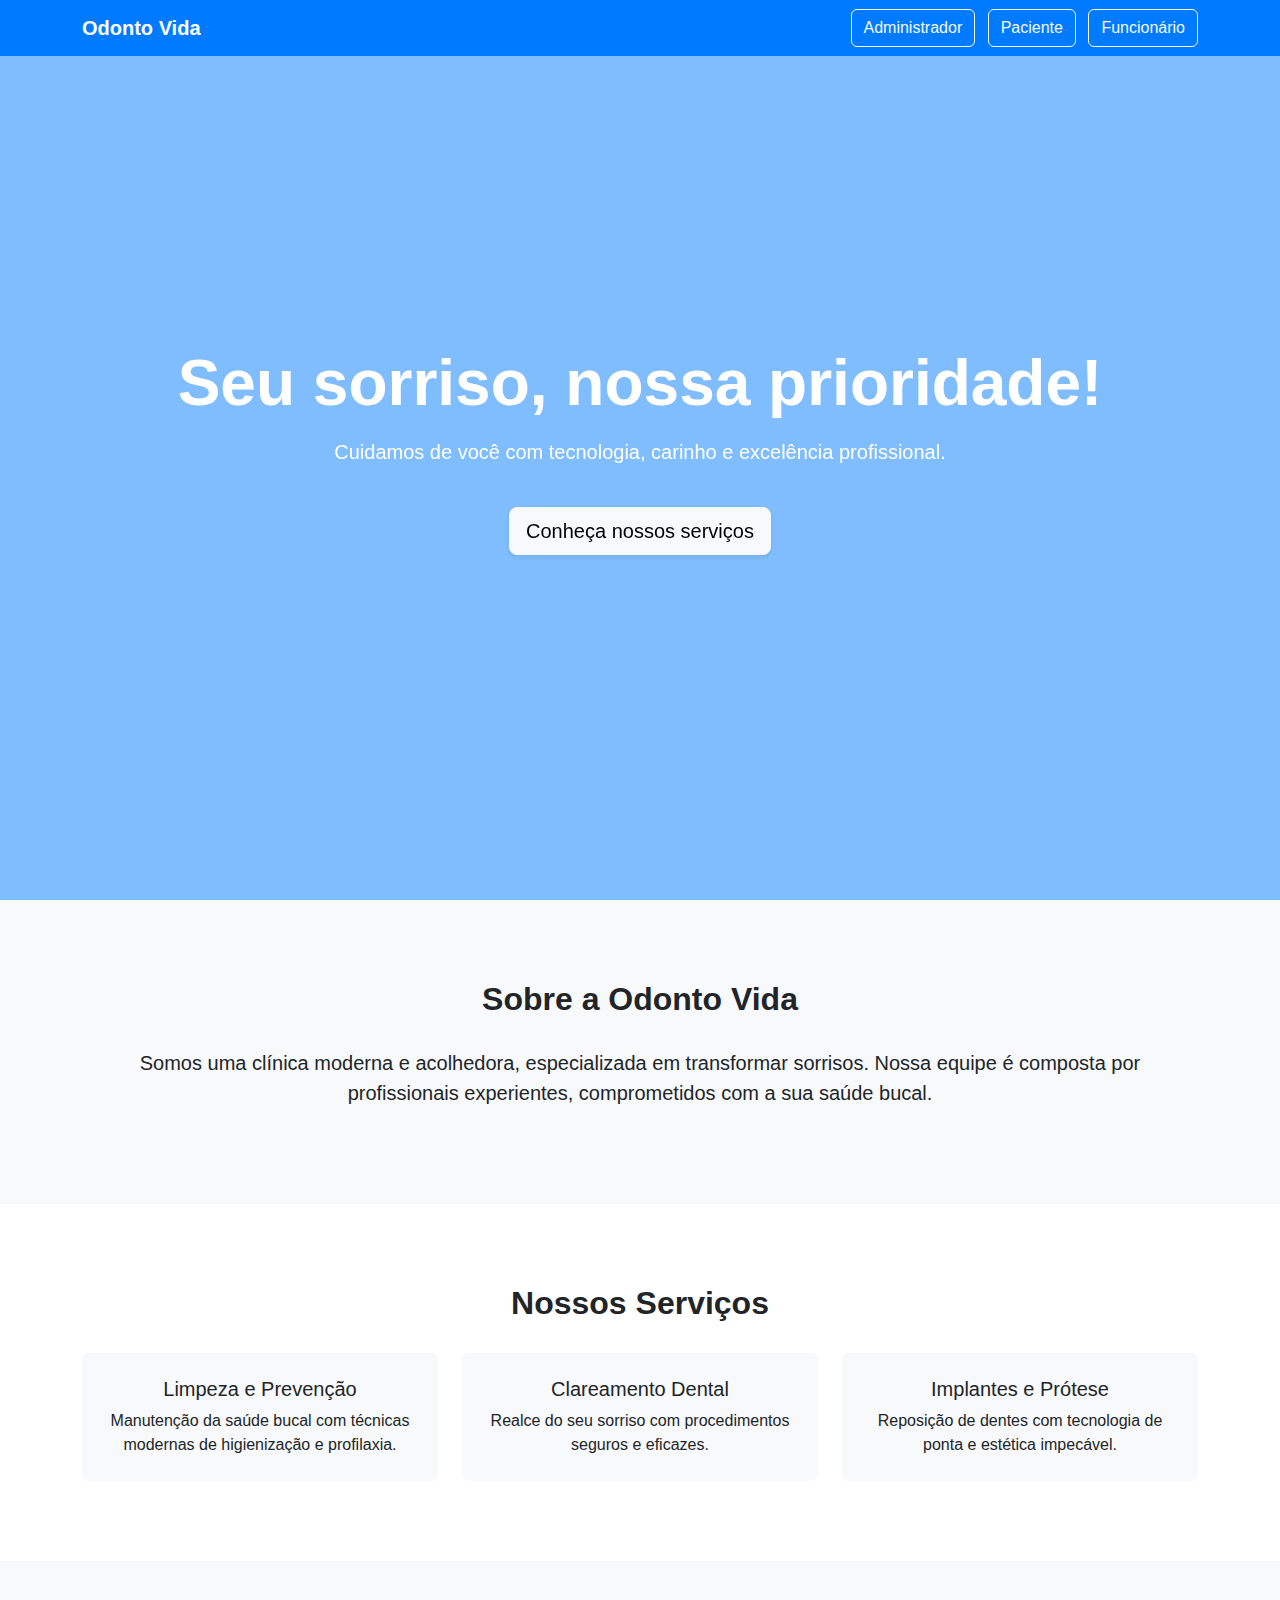
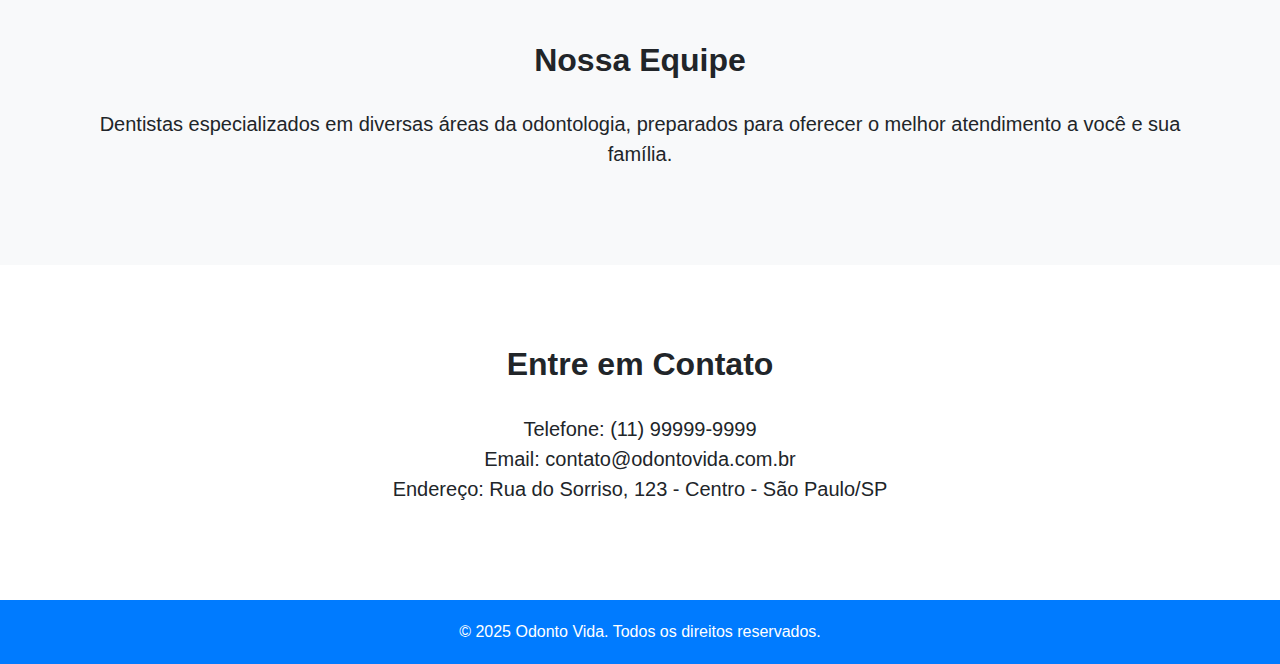
<file: index.html>
<!DOCTYPE html>
<html lang="pt-br">
<head>
  <meta charset="UTF-8">
  <title>Clínica Odonto Vida</title>
  <meta name="viewport" content="width=device-width, initial-scale=1">
  <link rel="icon" href="data:image/svg+xml,<svg xmlns=%22http://www.w3.org/2000/svg%22 viewBox=%220 0 100 100%22><text y=%22.9em%22 font-size=%2290%22>🦷</text></svg>">
  <link href="https://cdn.jsdelivr.net/npm/bootstrap@5.3.0/dist/css/bootstrap.min.css" rel="stylesheet">
  <link rel="stylesheet" href="https://cdnjs.cloudflare.com/ajax/libs/animate.css/4.1.1/animate.min.css"/>
  <style>
    body {
      font-family: 'Segoe UI', sans-serif;
    }

    .custom-navbar {
      background-color: #007bff;
    }

    .hero {
      background: url('https://images.pexels.com/photos/3762407/pexels-photo-3762407.jpeg') center center/cover no-repeat;
      height: 100vh;
      color: white;
      display: flex;
      align-items: center;
      justify-content: center;
      text-align: center;
      position: relative;
    }

    .hero .overlay {
      backdrop-filter: blur(3px);
      background-color: rgba(0, 123, 255, 0.5);
      z-index: 1;
    }

    .hero .container {
      z-index: 2;
    }

    .section {
      padding: 80px 0;
    }

    .section h2 {
      font-weight: bold;
      margin-bottom: 30px;
    }

    .card-service {
      border: none;
      background: #f8f9fa;
      transition: transform 0.3s ease;
    }

    .card-service:hover {
      transform: translateY(-5px);
      box-shadow: 0 5px 20px rgba(0,0,0,0.1);
    }

    footer {
      background-color: #007bff;
      color: white;
      padding: 20px 0;
    }
  </style>
</head>
<body>

<!-- Navbar -->
<nav class="navbar navbar-expand-lg navbar-dark custom-navbar fixed-top">
  <div class="container">
    <a class="navbar-brand fw-bold text-white" href="#">Odonto Vida</a>
    <div class="ms-auto">
      <a href="login-admin.html" class="btn btn-outline-light me-2">Administrador</a>
      <a href="login-paciente.html" class="btn btn-outline-light me-2">Paciente</a>
      <a href="login-funcionario.html" class="btn btn-outline-light">Funcionário</a>
    </div>
  </div>
</nav>

<!-- Hero Section Modernizada -->
<header class="hero">
  <div class="overlay position-absolute top-0 start-0 w-100 h-100"></div>
  <div class="container text-center position-relative">
    <h1 class="display-3 fw-bold animate__animated animate__fadeInDown">Seu sorriso, nossa prioridade!</h1>
    <p class="lead mt-3 animate__animated animate__fadeInUp">Cuidamos de você com tecnologia, carinho e excelência profissional.</p>
    <a href="#servicos" class="btn btn-light btn-lg mt-4 shadow-sm animate__animated animate__fadeInUp">Conheça nossos serviços</a>
  </div>
</header>

<!-- Sobre Nós -->
<section class="section bg-light" id="sobre">
  <div class="container text-center">
    <h2>Sobre a Odonto Vida</h2>
    <p class="lead">Somos uma clínica moderna e acolhedora, especializada em transformar sorrisos. Nossa equipe é composta por profissionais experientes, comprometidos com a sua saúde bucal.</p>
  </div>
</section>

<!-- Serviços -->
<section class="section" id="servicos">
  <div class="container text-center">
    <h2>Nossos Serviços</h2>
    <div class="row g-4">
      <div class="col-md-4">
        <div class="card card-service p-4">
          <h5>Limpeza e Prevenção</h5>
          <p class="mb-0">Manutenção da saúde bucal com técnicas modernas de higienização e profilaxia.</p>
        </div>
      </div>
      <div class="col-md-4">
        <div class="card card-service p-4">
          <h5>Clareamento Dental</h5>
          <p class="mb-0">Realce do seu sorriso com procedimentos seguros e eficazes.</p>
        </div>
      </div>
      <div class="col-md-4">
        <div class="card card-service p-4">
          <h5>Implantes e Prótese</h5>
          <p class="mb-0">Reposição de dentes com tecnologia de ponta e estética impecável.</p>
        </div>
      </div>
    </div>
  </div>
</section>

<!-- Equipe -->
<section class="section bg-light" id="equipe">
  <div class="container text-center">
    <h2>Nossa Equipe</h2>
    <p class="lead">Dentistas especializados em diversas áreas da odontologia, preparados para oferecer o melhor atendimento a você e sua família.</p>
  </div>
</section>

<!-- Contato -->
<section class="section" id="contato">
  <div class="container text-center">
    <h2>Entre em Contato</h2>
    <p class="lead">Telefone: (11) 99999-9999<br>Email: contato@odontovida.com.br<br>Endereço: Rua do Sorriso, 123 - Centro - São Paulo/SP</p>
  </div>
</section>

<!-- Footer -->
<footer>
  <div class="container text-center">
    <p class="mb-0">&copy; 2025 Odonto Vida. Todos os direitos reservados.</p>
  </div>
</footer>

</body>
</html>
</file>
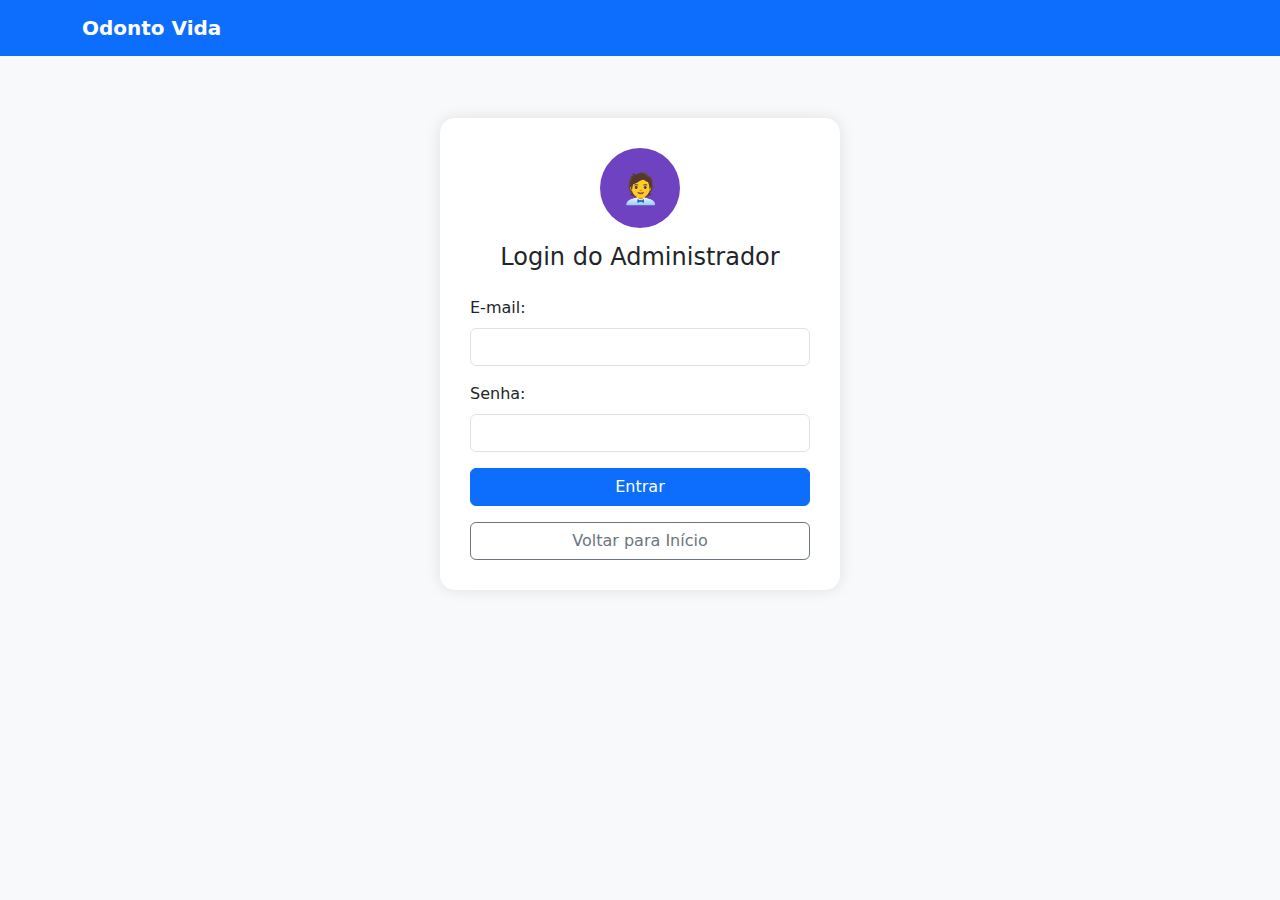
<file: login-admin.html>
<!DOCTYPE html>
<html lang="pt-br">
<head>
  <meta charset="UTF-8">
  <title>Login - Administrador</title>
  <link href="https://cdn.jsdelivr.net/npm/bootstrap@5.3.0/dist/css/bootstrap.min.css" rel="stylesheet">
  <style>
    body {
      background-color: #f8f9fa;
      padding-top: 70px;
    }
    .card-login {
      max-width: 400px;
      margin: 0 auto;
      padding: 30px;
      box-shadow: 0 0 15px rgba(0, 0, 0, 0.1);
      border-radius: 15px;
      background-color: white;
    }
    .avatar {
      width: 80px;
      height: 80px;
      border-radius: 50%;
      background-color: #6f42c1;
      display: flex;
      align-items: center;
      justify-content: center;
      color: white;
      font-size: 30px;
      margin: 0 auto 15px auto;
    }
    .alert {
      font-size: 0.95rem;
    }
  </style>
</head>
<body>

<!-- Navbar -->
<nav class="navbar navbar-expand-lg navbar-dark bg-primary fixed-top">
  <div class="container">
    <a class="navbar-brand fw-bold text-white" href="#">Odonto Vida</a>
  </div>
</nav>

<!-- Card Login -->
<div class="container mt-5">
  <div class="card-login">
    <div class="avatar">🧑‍💼</div>
    <h4 class="text-center mb-4">Login do Administrador</h4>

    <form id="login-form-admin">
      <div class="mb-3">
        <label for="email" class="form-label">E-mail:</label>
        <input type="text" class="form-control" id="email" required>
      </div>
      <div class="mb-3">
        <label for="senha" class="form-label">Senha:</label>
        <input type="password" class="form-control" id="senha" required>
      </div>
      <button type="submit" class="btn btn-primary w-100">Entrar</button>
      <div id="mensagemErro" class="alert alert-danger mt-3 d-none" role="alert"></div>
    </form>

    <!-- Botão Voltar -->
    <div class="text-center mt-3">
      <a href="index.html" class="btn btn-outline-secondary w-100">Voltar para Início</a>
    </div>
  </div>
</div>

<!-- Script de Login -->
<script>
  document.getElementById("login-form-admin").addEventListener("submit", async function (e) {
    e.preventDefault();
    const email = document.getElementById("email").value.trim();
    const senha = document.getElementById("senha").value.trim();
    const erroDiv = document.getElementById("mensagemErro");
    erroDiv.classList.add("d-none");

    try {
      const response = await fetch("http://localhost:8080/administrador/administradores");
      if (!response.ok) throw new Error("Erro ao buscar administradores.");

      const admins = await response.json();
      const admin = admins.find(adm => adm.email === email && adm.senha === senha);

      if (admin) {
        localStorage.setItem("nomeAdmin", admin.nome);
        localStorage.setItem("emailAdmin", admin.email);
        localStorage.setItem("idAdmin", admin.id);
        window.location.href = "dashboard-admin.html";
      } else {
        erroDiv.textContent = "E-mail ou senha inválidos.";
        erroDiv.classList.remove("d-none");
      }
    } catch (err) {
      erroDiv.textContent = "Erro de conexão com o servidor.";
      erroDiv.classList.remove("d-none");
    }
  });
</script>

</body>
</html>
</file>
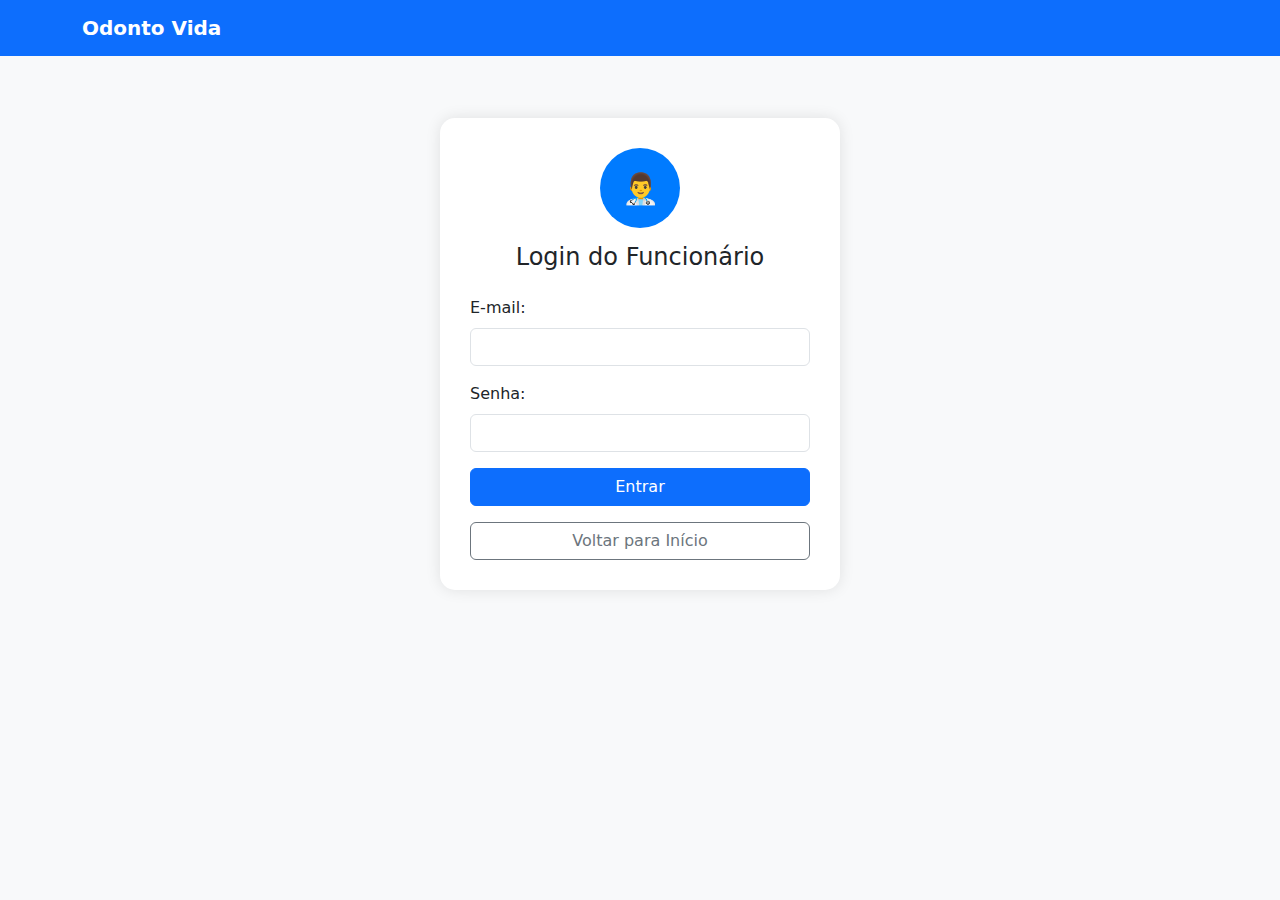
<file: login-funcionario.html>
<!DOCTYPE html>
<html lang="pt-br">
<head>
  <meta charset="UTF-8">
  <title>Login - Funcionário</title>
  <link href="https://cdn.jsdelivr.net/npm/bootstrap@5.3.0/dist/css/bootstrap.min.css" rel="stylesheet">
  <style>
    body {
      background-color: #f8f9fa;
      padding-top: 70px;
    }
    .card-login {
      max-width: 400px;
      margin: 0 auto;
      padding: 30px;
      box-shadow: 0 0 15px rgba(0, 0, 0, 0.1);
      border-radius: 15px;
      background-color: white;
    }
    .avatar {
      width: 80px;
      height: 80px;
      border-radius: 50%;
      background-color: #007bff;
      display: flex;
      align-items: center;
      justify-content: center;
      color: white;
      font-size: 30px;
      margin: 0 auto 15px auto;
    }
    .alert {
      font-size: 0.95rem;
    }
  </style>
</head>
<body>

<nav class="navbar navbar-expand-lg navbar-dark bg-primary fixed-top">
  <div class="container">
    <a class="navbar-brand fw-bold text-white" href="#">Odonto Vida</a>
  </div>
</nav>

<div class="container mt-5">
  <div class="card-login">
    <div class="avatar">👨‍⚕️</div>
    <h4 class="text-center mb-4">Login do Funcionário</h4>
    
    <form id="formFuncionario">
      <div class="mb-3">
        <label for="email" class="form-label">E-mail:</label>
        <input type="email" class="form-control" id="email" required>
      </div>
      <div class="mb-3">
        <label for="senha" class="form-label">Senha:</label>
        <input type="password" class="form-control" id="senha" required>
      </div>
      <button type="submit" class="btn btn-primary w-100">Entrar</button>
      <div id="mensagemErro" class="alert alert-danger mt-3 d-none" role="alert"></div>
    </form>

    <!-- Botão Voltar -->
    <div class="text-center mt-3">
      <a href="index.html" class="btn btn-outline-secondary w-100">Voltar para Início</a>
    </div>
  </div>
</div>

<script>
  const form = document.getElementById("formFuncionario");
  const erroDiv = document.getElementById("mensagemErro");

  form.addEventListener("submit", async (e) => {
    e.preventDefault();
    erroDiv.classList.add("d-none");

    const email = document.getElementById("email").value.trim();
    const senha = document.getElementById("senha").value.trim();

    try {
      const response = await fetch("http://localhost:8080/funcionarios/listar");
      if (!response.ok) throw new Error("Erro ao buscar funcionários.");

      const funcionarios = await response.json();
      const funcionario = funcionarios.find(f => f.email === email && f.senha === senha);

      if (funcionario) {
        localStorage.setItem("nomeFuncionario", funcionario.nome);
        localStorage.setItem("emailFuncionario", funcionario.email);
        localStorage.setItem("idFuncionario", funcionario.id);
        window.location.href = "dashboard-funcionario.html";
      } else {
        erroDiv.textContent = "E-mail ou senha inválidos.";
        erroDiv.classList.remove("d-none");
      }

    } catch (err) {
      erroDiv.textContent = "Erro de conexão com o servidor.";
      erroDiv.classList.remove("d-none");
    }
  });
</script>

</body>
</html>
</file>
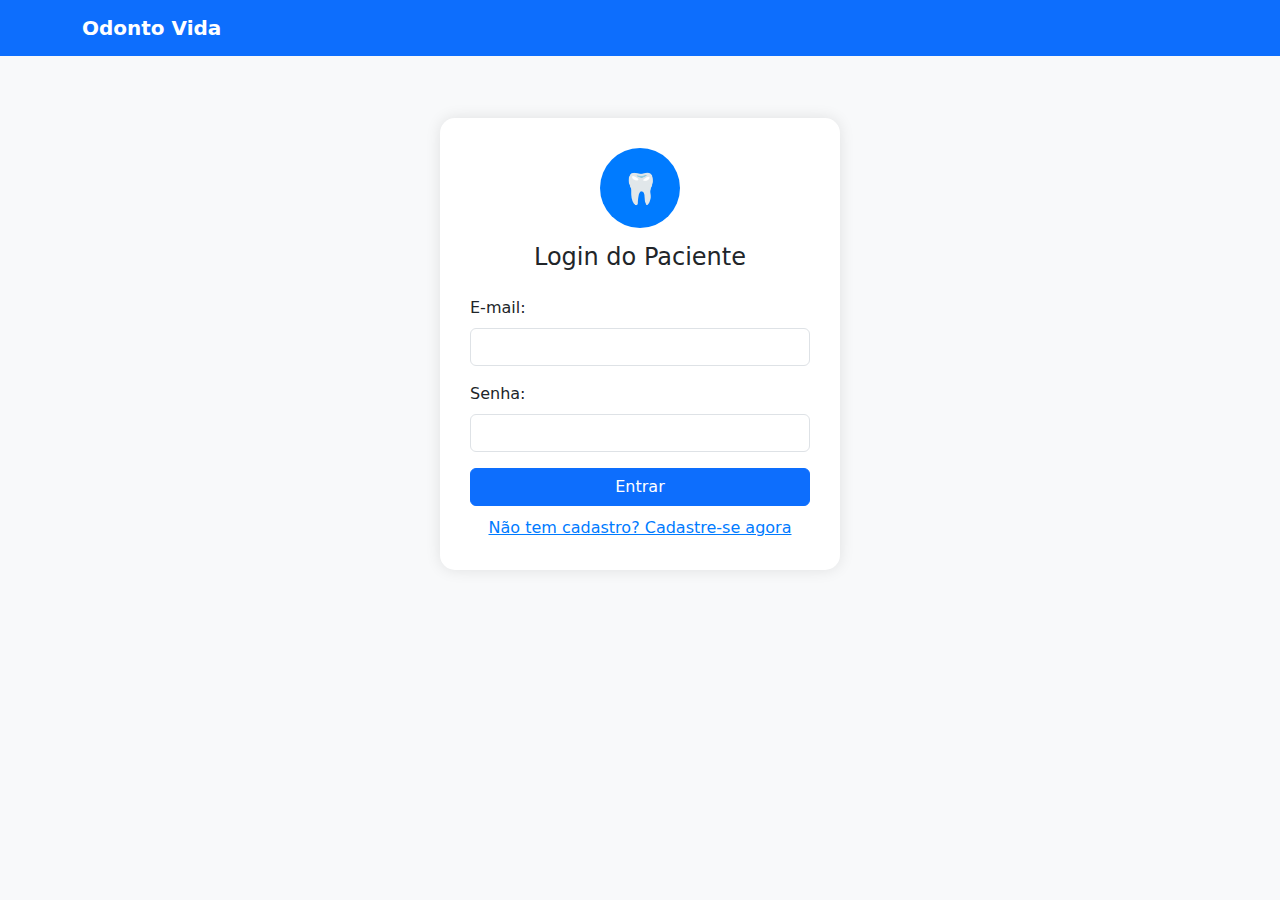
<file: login-paciente.html>
<!DOCTYPE html>
<html lang="pt-br">
<head>
  <meta charset="UTF-8">
  <title>Login - Paciente</title>
  <meta name="viewport" content="width=device-width, initial-scale=1">
  <link rel="icon" href="data:image/svg+xml,<svg xmlns=%22http://www.w3.org/2000/svg%22 viewBox=%220 0 100 100%22><text y=%22.9em%22 font-size=%2290%22>🦷</text></svg>">
  <link href="https://cdn.jsdelivr.net/npm/bootstrap@5.3.0/dist/css/bootstrap.min.css" rel="stylesheet">
  <script src="js/cpf-validation.js"></script>
  <style>
    body {
      background-color: #f8f9fa;
      padding-top: 70px;
    }
    .card-login {
      max-width: 400px;
      margin: 0 auto;
      padding: 30px;
      box-shadow: 0 0 15px rgba(0, 0, 0, 0.1);
      border-radius: 15px;
      background-color: white;
    }
    .avatar {
      width: 80px;
      height: 80px;
      border-radius: 50%;
      background-color: #007bff;
      display: flex;
      align-items: center;
      justify-content: center;
      color: white;
      font-size: 30px;
      margin: 0 auto 15px auto;
    }
    .hidden {
      display: none;
    }
    .link-cadastro {
      display: block;
      text-align: center;
      margin-top: 10px;
      color: #007bff;
      cursor: pointer;
      text-decoration: underline;
    }
  </style>
</head>
<body>

<nav class="navbar navbar-expand-lg navbar-dark bg-primary fixed-top">
  <div class="container">
    <a class="navbar-brand fw-bold text-white" href="index.html">Odonto Vida</a>
  </div>
</nav>

<div class="container mt-5">
  <div class="card-login">
    <div class="avatar">🦷</div>
    <h4 class="text-center mb-4" id="tituloFormulario">Login do Paciente</h4>
    
    <form id="formPaciente">
      <div id="campoNome" class="mb-3 hidden">
        <label for="nome" class="form-label">Nome:</label>
        <input type="text" class="form-control" id="nome">
      </div>
      <div id="campoCpf" class="mb-3 hidden">
        <label for="cpf" class="form-label">CPF:</label>
        <input type="text" class="form-control cpf-input" id="cpf" maxlength="11" placeholder="Digite apenas números">
        <div class="invalid-feedback">CPF inválido</div>
      </div>
      <div id="campoDataNascimento" class="mb-3 hidden">
        <label for="dataNascimento" class="form-label">Data de Nascimento:</label>
        <input type="date" class="form-control" id="dataNascimento">
      </div>
      <div class="mb-3">
        <label for="email" class="form-label">E-mail:</label>
        <input type="email" class="form-control" id="email" required>
      </div>
      <div class="mb-3">
        <label for="senha" class="form-label">Senha:</label>
        <input type="password" class="form-control" id="senha" required>
      </div>
      <button type="submit" class="btn btn-primary w-100" id="btnSubmit">Entrar</button>
      <span id="linkAlternar" class="link-cadastro">Não tem cadastro? Cadastre-se agora</span>
      <div id="mensagemErro" class="alert alert-danger mt-3 d-none" role="alert"></div>
      <div id="mensagemSucesso" class="alert alert-success mt-3 d-none" role="alert"></div>
    </form>
  </div>
</div>

<script>
  // Aguarda o DOM e o script de validação estarem carregados
  window.addEventListener('load', function() {
    // Inicializa a validação de CPF
    if (window.CPFValidation) {
      window.CPFValidation.initialize();
    } else {
      console.error('CPFValidation não está disponível');
    }
    
  const form = document.getElementById("formPaciente");
  const campoNome = document.getElementById("campoNome");
  const campoCpf = document.getElementById("campoCpf");
  const campoDataNascimento = document.getElementById("campoDataNascimento");
  const erroDiv = document.getElementById("mensagemErro");
  const sucessoDiv = document.getElementById("mensagemSucesso");
  const btnSubmit = document.getElementById("btnSubmit");
  const linkAlternar = document.getElementById("linkAlternar");
  const tituloFormulario = document.getElementById("tituloFormulario");
    const cpfInput = document.getElementById("cpf");

  let modoCadastro = false;

    // Adiciona validação em tempo real para o CPF
    cpfInput.addEventListener('input', function(e) {
      const cpf = this.value.trim();
      
      // Remove caracteres não numéricos
      this.value = cpf.replace(/\D/g, '');
      
      // Limita a 11 dígitos
      if (this.value.length > 11) {
        this.value = this.value.slice(0, 11);
      }

      // Valida em tempo real
      if (this.value.length === 11) {
        if (!window.CPFValidation.validate(this.value)) {
          this.classList.add('is-invalid');
          this.classList.remove('is-valid');
          erroDiv.textContent = "CPF inválido. Por favor, insira um CPF válido.";
          erroDiv.classList.remove("d-none");
        } else {
          this.classList.remove('is-invalid');
          this.classList.add('is-valid');
          erroDiv.classList.add("d-none");
        }
      } else if (this.value.length > 0) {
        this.classList.add('is-invalid');
        this.classList.remove('is-valid');
        erroDiv.textContent = "O CPF deve conter 11 dígitos.";
        erroDiv.classList.remove("d-none");
      } else {
        this.classList.remove('is-invalid', 'is-valid');
        erroDiv.classList.add("d-none");
      }
    });

  linkAlternar.addEventListener("click", () => {
    modoCadastro = !modoCadastro;

    campoNome.classList.toggle("hidden", !modoCadastro);
    campoCpf.classList.toggle("hidden", !modoCadastro);
    campoDataNascimento.classList.toggle("hidden", !modoCadastro);

    if (modoCadastro) {
      btnSubmit.textContent = "Cadastrar";
      tituloFormulario.textContent = "Cadastro de Paciente";
      linkAlternar.textContent = "Já tem conta? Faça login";
        // Limpa os campos e mensagens ao alternar para cadastro
        cpfInput.value = "";
        cpfInput.classList.remove('is-invalid', 'is-valid');
        erroDiv.classList.add("d-none");
    } else {
      btnSubmit.textContent = "Entrar";
      tituloFormulario.textContent = "Login do Paciente";
      linkAlternar.textContent = "Não tem cadastro? Cadastre-se agora";
    }

    erroDiv.classList.add("d-none");
    sucessoDiv.classList.add("d-none");
  });

  form.addEventListener("submit", async (e) => {
    e.preventDefault();
    erroDiv.classList.add("d-none");
    sucessoDiv.classList.add("d-none");

    const email = document.getElementById("email").value.trim();
    const senha = document.getElementById("senha").value.trim();
    const nome = document.getElementById("nome").value.trim();
    const cpf = document.getElementById("cpf").value.trim();
    const dataNascimento = document.getElementById("dataNascimento").value;

    try {
      if (!modoCadastro) {
        const loginDTO = { email, senha };
        const response = await fetch("http://localhost:8080/paciente/login", {
          method: "POST",
          headers: { "Content-Type": "application/json" },
          body: JSON.stringify(loginDTO)
        });

        if (response.ok) {
          const paciente = await response.json();
          localStorage.setItem("nomePaciente", paciente.nome);
          localStorage.setItem("emailPaciente", paciente.email);
          localStorage.setItem("idPaciente", paciente.id);

          window.location.href = "dashboard-paciente.html";
        } else {
          const msg = await response.text();
          erroDiv.textContent = msg || "E-mail ou senha inválidos.";
          erroDiv.classList.remove("d-none");
        }

      } else {
          // Verifica se todos os campos obrigatórios foram preenchidos
        if (!nome || !cpf || !email || !senha || !dataNascimento) {
          erroDiv.textContent = "Todos os campos devem ser preenchidos para cadastro.";
            erroDiv.classList.remove("d-none");
            return;
          }

          // Verifica idade mínima
          const dataNasc = new Date(dataNascimento);
          const hoje = new Date();
          const idade = hoje.getFullYear() - dataNasc.getFullYear();
          const mes = hoje.getMonth() - dataNasc.getMonth();
          const dia = hoje.getDate() - dataNasc.getDate();
          const idadeFinal = mes < 0 || (mes === 0 && dia < 0) ? idade - 1 : idade;

          if (idadeFinal < 14) {
            erroDiv.textContent = "O paciente deve ter pelo menos 14 anos para se cadastrar.";
            erroDiv.classList.remove("d-none");
            return;
          }

          // Tenta criar o paciente
          const novoPaciente = { nome, email, senha, cpf, dataNascimento };
          const resp = await fetch("http://localhost:8080/paciente/criar", {
            method: "POST",
            headers: { "Content-Type": "application/json" },
            body: JSON.stringify(novoPaciente)
          });

          if (resp.ok) {
            // Resetar campos
            document.getElementById("nome").value = "";
            document.getElementById("cpf").value = "";
            document.getElementById("dataNascimento").value = "";
            document.getElementById("email").value = "";
            document.getElementById("senha").value = "";
            cpfInput.classList.remove('is-invalid', 'is-valid');

            // Alternar para login antes de mostrar mensagem
            linkAlternar.click();

            // Exibir mensagem após alternar
            setTimeout(() => {
              sucessoDiv.textContent = "🎉 Paciente cadastrado com sucesso! Faça seu login acima.";
              sucessoDiv.classList.remove("d-none");
              sucessoDiv.scrollIntoView({ behavior: "smooth" });
            }, 150);
          } else {
            const msg = await resp.text();
            erroDiv.textContent = msg;
            erroDiv.classList.remove("d-none");
            
            // Se o erro for relacionado ao CPF, marca o campo como inválido
            if (msg.includes("CPF")) {
              cpfInput.classList.add('is-invalid');
              cpfInput.classList.remove('is-valid');
            }
        }
      }
    } catch (err) {
      console.error(err);
      erroDiv.textContent = "Erro de conexão com o servidor.";
      erroDiv.classList.remove("d-none");
    }
    });
  });
</script>

</body>
</html>
</file>
